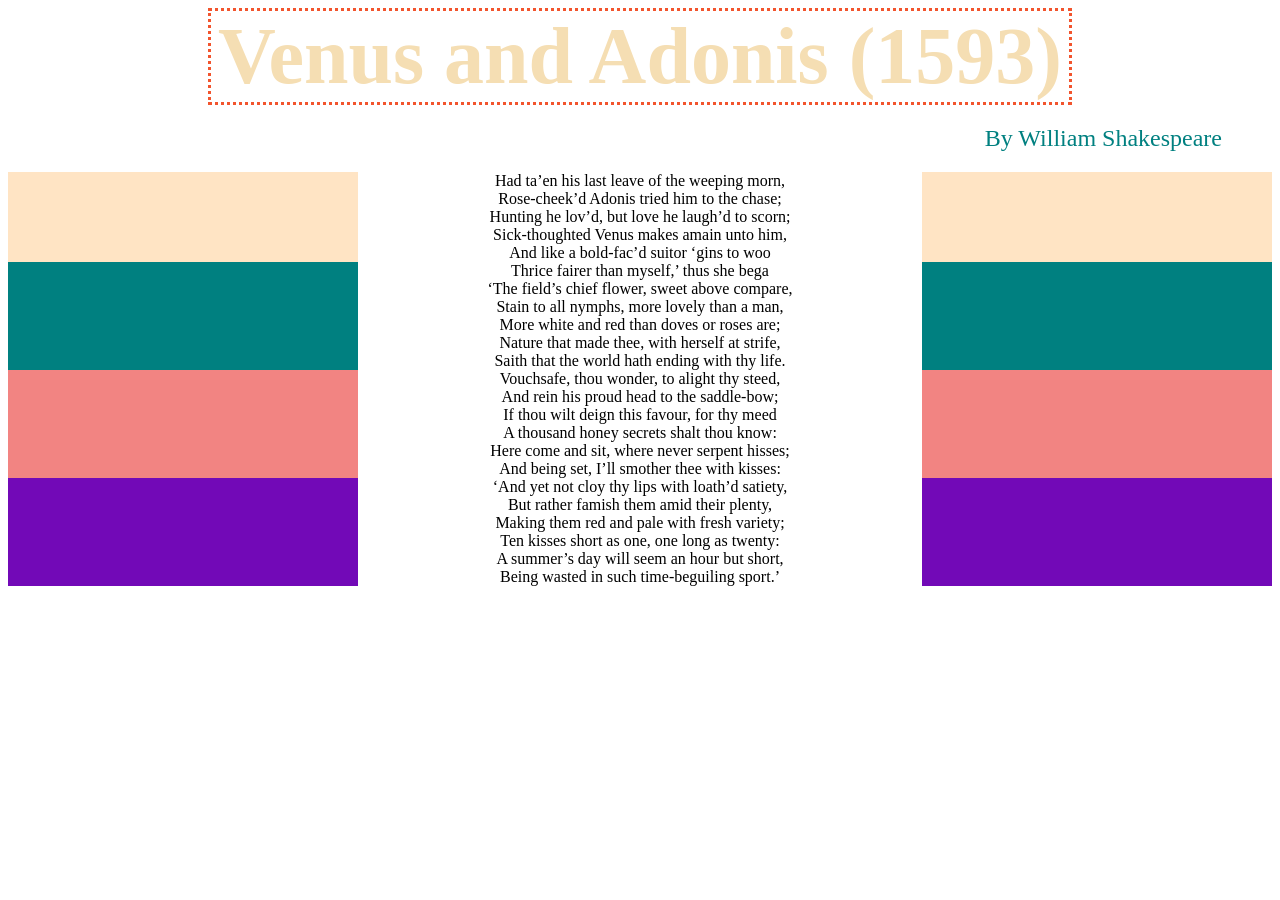
<file: index.html>
<!DOCTYPE html>
<html lang="en">
<head>
    <meta charset="UTF-8">
    <meta name="viewport" content="width=device-width, initial-scale=1.0">
    <title>Poem</title>
    <link rel="stylesheet" href="poem.css">
</head>
<body>
    <div class="bgimg">
    <h1>Venus and Adonis (1593)</h1>
    </div>
    <h2>By William Shakespeare</h2>
    <div id="one">
        Had ta’en his last leave of the weeping morn,<br>
        Rose-cheek’d Adonis tried him to the chase;<br>
        Hunting he lov’d, but love he laugh’d to scorn;<br>     
        Sick-thoughted Venus makes amain unto him,<br>
        And like a bold-fac’d suitor ‘gins to woo <br>
    </div>

    <div id="two">
        Thrice fairer than myself,’ thus she bega <br>
        ‘The field’s chief flower, sweet above compare, <br>      
         Stain to all nymphs, more lovely than a man, <br>
         More white and red than doves or roses are;<br>
         Nature that made thee, with herself at strife,<br>
         Saith that the world hath ending with thy life.   <br>
    </div>

    <div id="three">
        Vouchsafe, thou wonder, to alight thy steed,<br>
        And rein his proud head to the saddle-bow;<br>
        If thou wilt deign this favour, for thy meed <br>
        A thousand honey secrets shalt thou know:   <br>
        Here come and sit, where never serpent hisses; <br>
        And being set, I’ll smother thee with kisses: <br>
    </div>

    <div id="four">
        ‘And yet not cloy thy lips with loath’d satiety, <br>
        But rather famish them amid their plenty,   <br>
        Making them red and pale with fresh variety;<br>
        Ten kisses short as one, one long as twenty:<br>
        A summer’s day will seem an hour but short,<br>
        Being wasted in such time-beguiling sport.’<br>
    </div>
</body>
</html>
</file>
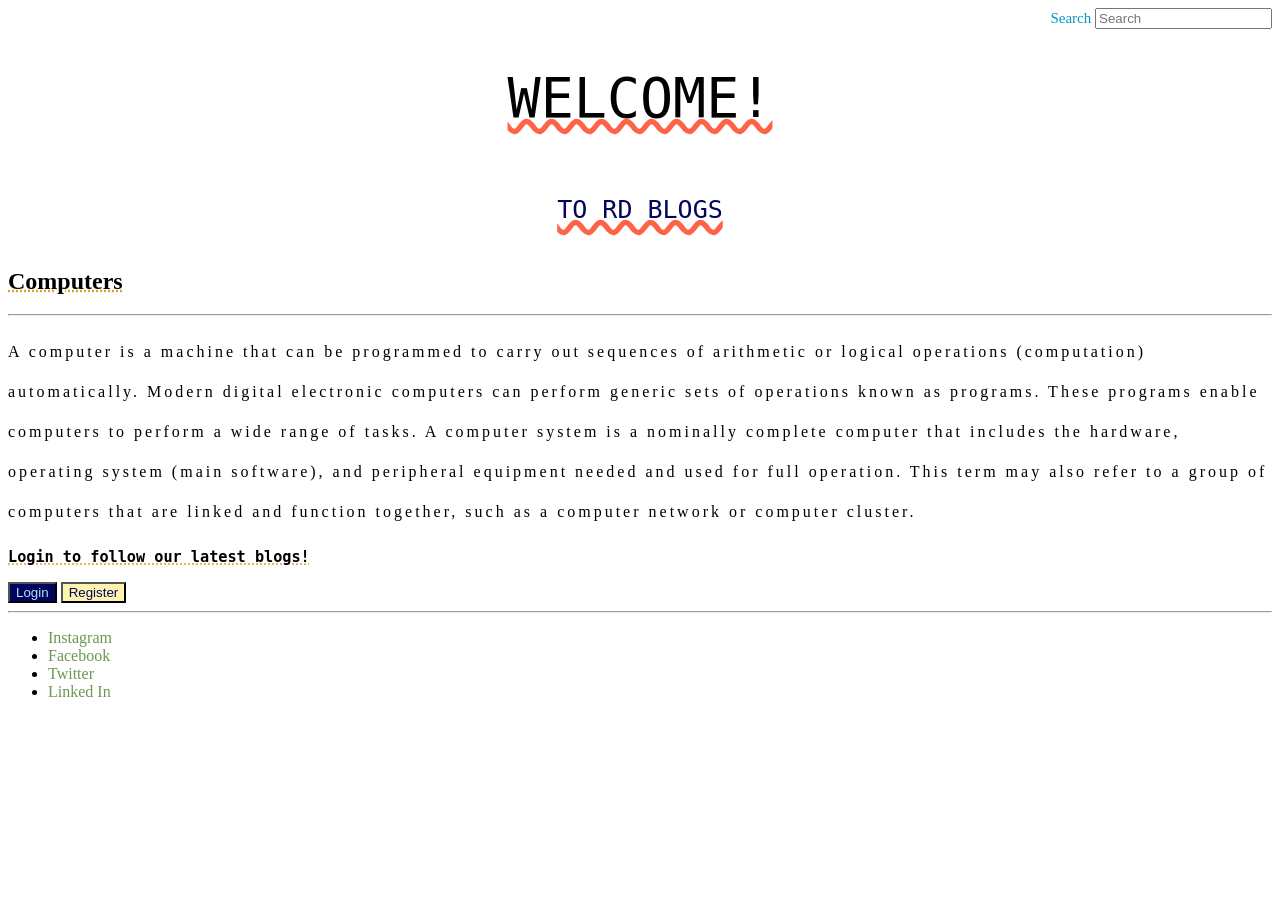
<file: Web Development/Into to HTML and CSS/index.html>
<!DOCTYPE html>
<html lang="en">
<head>
    <meta charset="UTF-8">
    <meta name="viewport" content="width=device-width, initial-scale=1.0">
    <title>More with CSS</title>
    <link rel="stylesheet" href="css1.css">
</head>
<body>
    <header>
        <nav>
            <label for="search">Search</label>
            <input type = "text" placeholder="Search" id ="search">
         </nav>
    </header>
    <h1>
        Welcome!
    </h1>
    <h1>
        <span id ="rdb">To RD blogs</span>
    </h1>
    <h2>Computers</h2>
    <hr>
    <p>
        A computer is a machine that can be programmed to carry out sequences of arithmetic or logical operations (computation) automatically. Modern digital electronic computers can perform generic sets of operations known as programs. These programs enable computers to perform a wide range of tasks. A computer system is a nominally complete computer that includes the hardware, operating system (main software), and peripheral equipment needed and used for full operation. This term may also refer to a group of computers that are linked and function together, such as a computer network or computer cluster.
    </p>

    <div>
        <h3>Login to follow our latest blogs!</h3>
        <button id="login">Login</button>
        <button id="register">Register</button>
    </div>
    <hr>
    <footer>
        <nav>
            <ul>
                <li><a href="#Insta">Instagram</a></li>
                <li><a href="#Fb">Facebook</a></li>
                <li><a href="Twitter">Twitter</a></li>
                <li><a href="LinkedIn">Linked In</a></li>
            </ul>
        </nav>
    </footer>
    
</body>
</html>
</file>
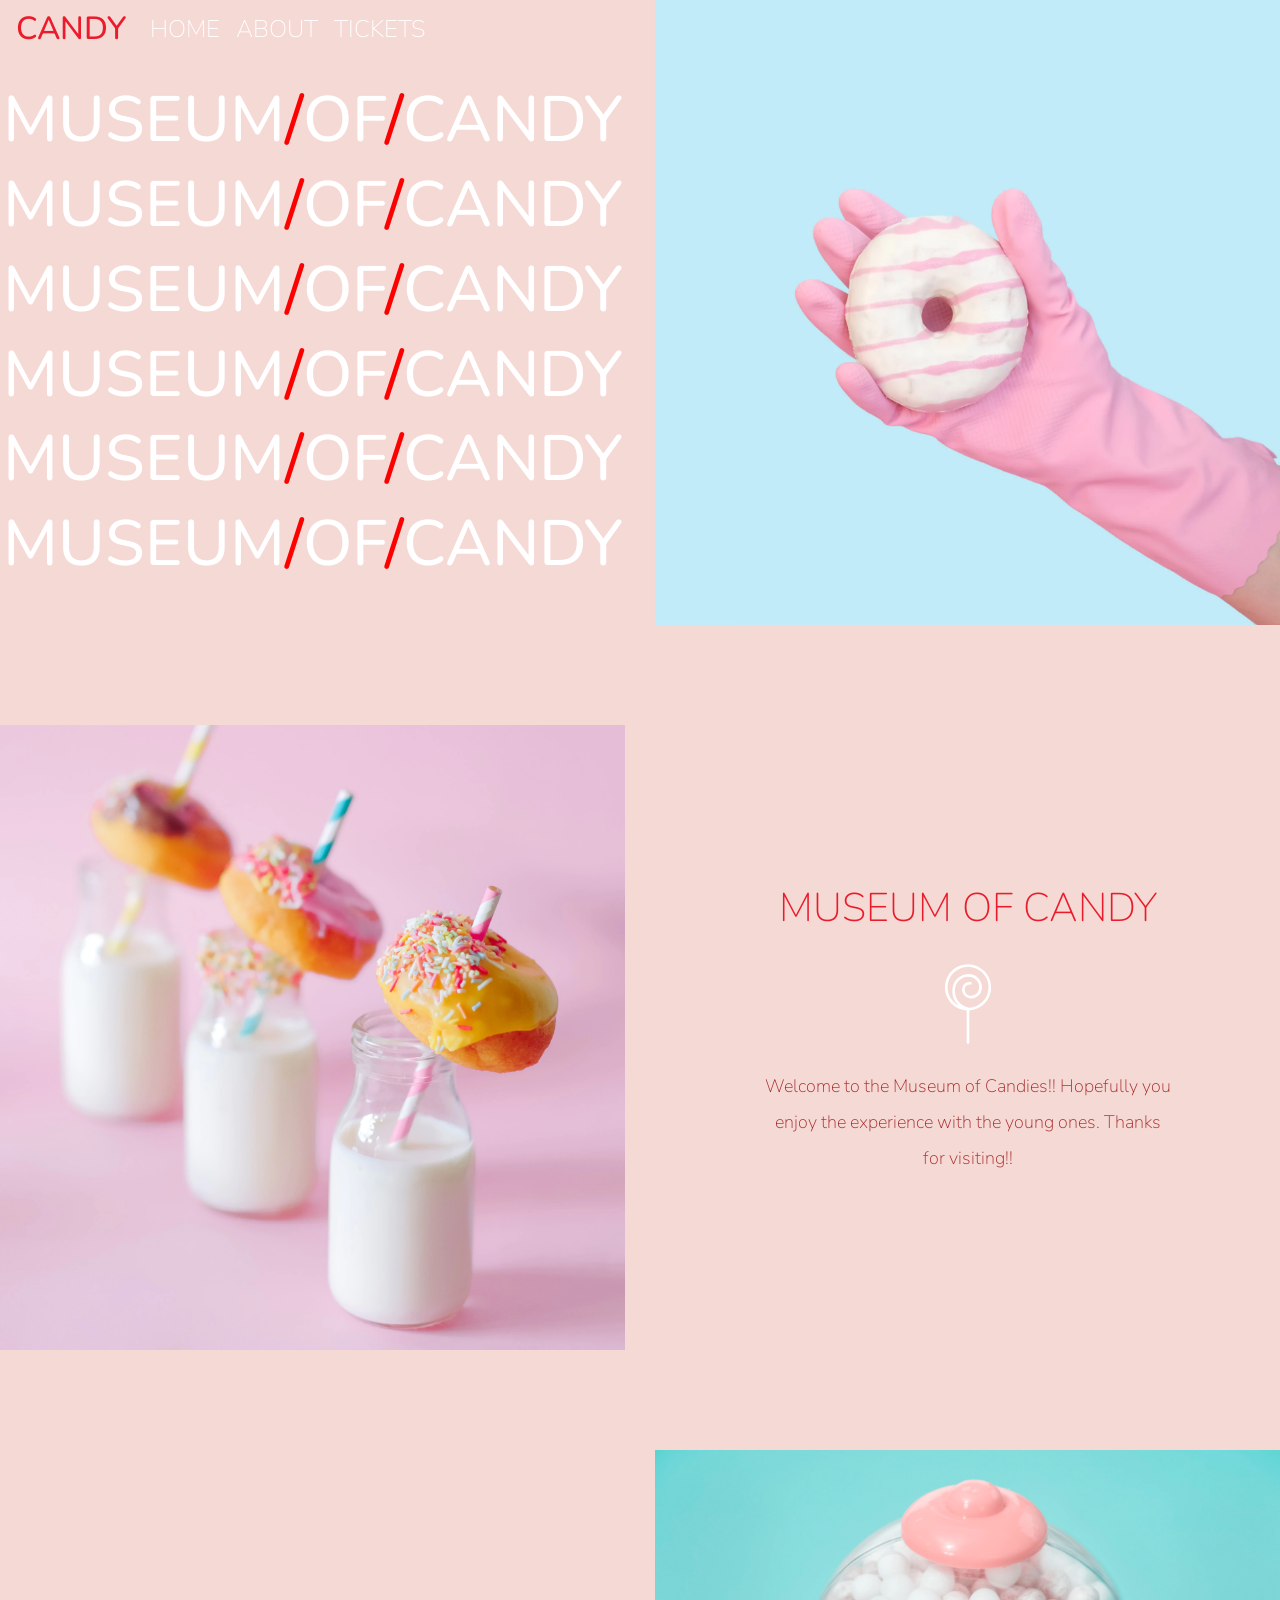
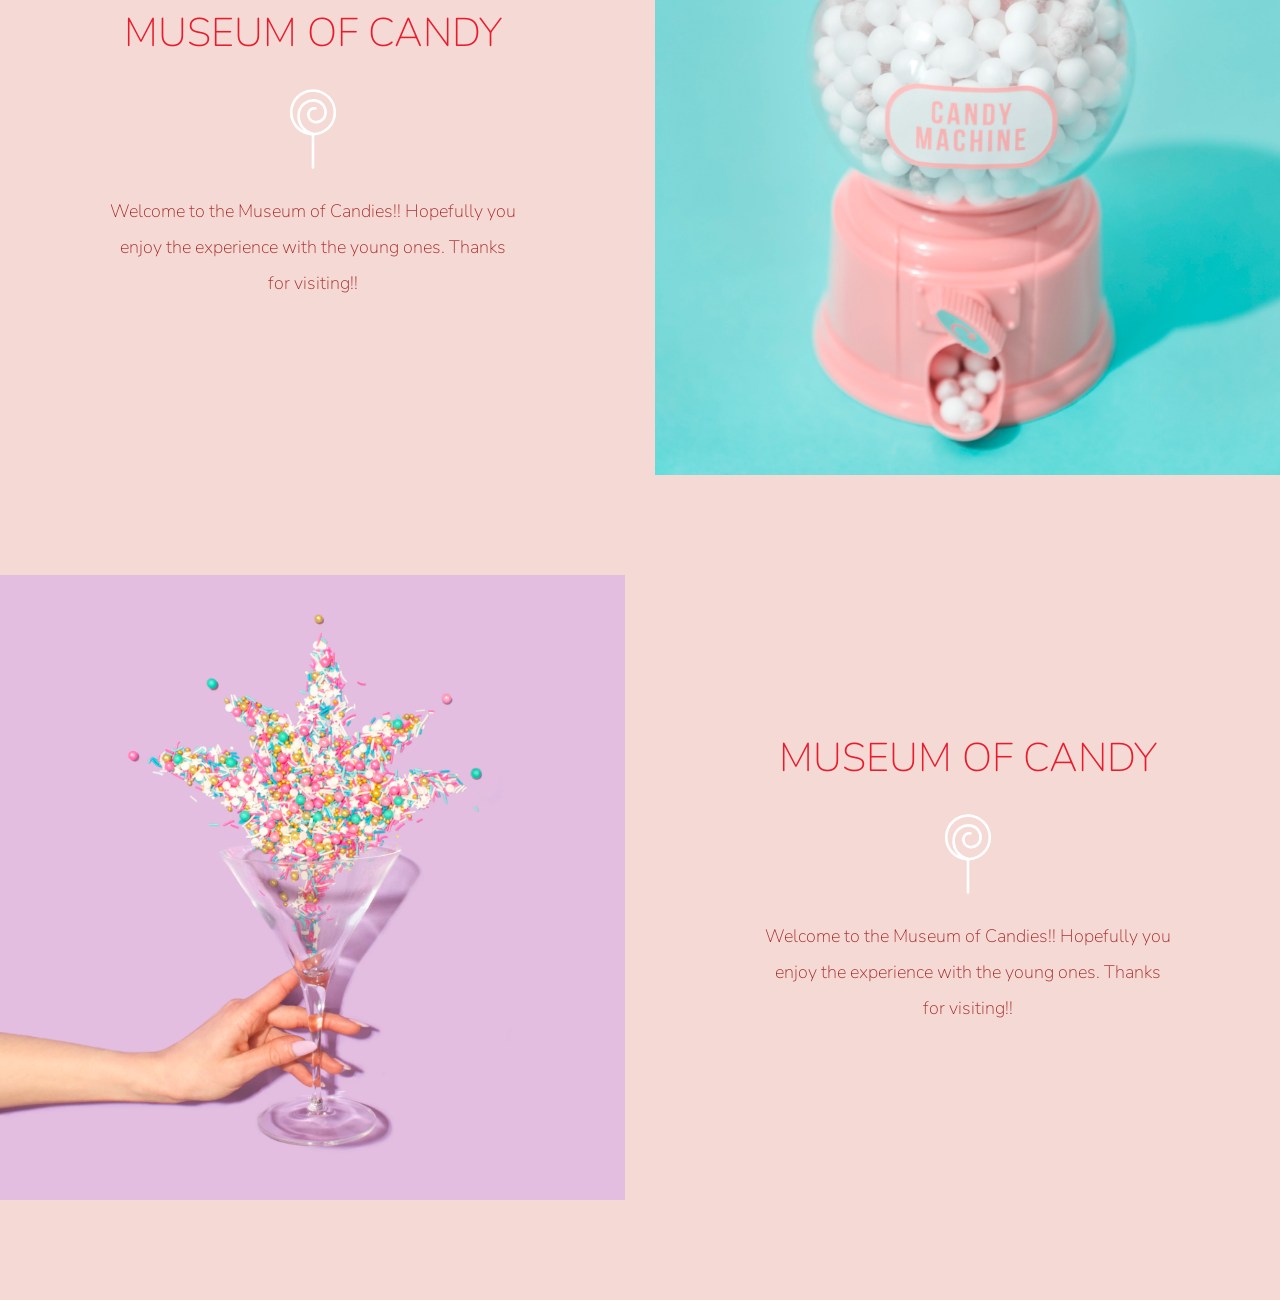
<file: Candy Museum/candymuseum.html>
<!doctype html>
<html lang="en">
  <head>
    <!-- Required meta tags -->
    <meta charset="utf-8">
    <meta name="viewport" content="width=device-width, initial-scale=1, shrink-to-fit=no">
    
    <!-- Google Font -->
    <link href="https://fonts.googleapis.com/css?family=Nunito:200,300,400,700" rel="stylesheet">

    <!-- Bootstrap CSS -->
    <link rel="stylesheet" href="https://stackpath.bootstrapcdn.com/bootstrap/4.1.3/css/bootstrap.min.css" integrity="sha384-MCw98/SFnGE8fJT3GXwEOngsV7Zt27NXFoaoApmYm81iuXoPkFOJwJ8ERdknLPMO" crossorigin="anonymous">
    
    <!-- Custom CSS -->
    <link rel="stylesheet" href="candy.css">

    <title>Museum of Candy</title>
  </head>
  
  <body>
    <nav id='mainnavbar' class="navbar navbar-dark navbar-expand-md py-0 fixed-top">
        <a href="#" class="navbar-brand">CANDY</a>
        <button class="navbar-toggler" data-toggle="collapse" data-target="#navLinks" aria-label="Toggle Navbar">
            <span class="navbar-toggler-icon"></span>
        </button>
        <div class="collaspse navbar-collapse" id="navLinks">
            <ul class="navbar-nav">
                <li class="nav-item">
                    <a href="" class="nav-link">HOME</a>
                </li>
                <li class="nav-item">
                    <a href="" class="nav-link">ABOUT</a>
                </li>
                <li class="nav-item">
                    <a href="" class="nav-link">TICKETS</a>
                </li>
            </ul>
        </div>
    </nav>

    <section class="container-fluid px-0">
        <div class="row align-items-center">
            <div class="col-lg-6">
                <div id="headinggroup" class="text-white text-center d-none d-lg-block mt-5">
                    <h1 class="">MUSEUM<span>/</span>OF<span>/</span>CANDY</h1> 
                    <h1 class="">MUSEUM<span>/</span>OF<span>/</span>CANDY</h1> 
                    <h1 class="">MUSEUM<span>/</span>OF<span>/</span>CANDY</h1> 
                    <h1 class="">MUSEUM<span>/</span>OF<span>/</span>CANDY</h1> 
                    <h1 class="">MUSEUM<span>/</span>OF<span>/</span>CANDY</h1> 
                    <h1 class="">MUSEUM<span>/</span>OF<span>/</span>CANDY</h1>  
                </div>
            </div>
            <div class="col-lg-6">
                <img class="img-fluid" src="Images/hand2.png" alt="">
            </div>
        </div>
    </section>

    <section class="container-fluid px-0">
        <div class="row align-items-center content">
            <div class="col-md-6 order-2 order-md-1">
                <img src="Images/milk.png" alt="" class="img-fluid">
            </div>
            <div class="col-md-6 text-center order-1 order-md-2">
                <div class="row justify-content-center">
                    <div class="col-10 col-lg-8 purpur mb-5 mb-md-0">
                        <h2>MUSEUM OF CANDY</h2>
                        <img src="Images/lolli_icon.png" alt="" class="d-none d-lg-inline">
                        <p class="lead">Welcome to the Museum of Candies!! Hopefully you enjoy the experience with the young ones. Thanks for visiting!!</p>
                    </div>
                </div>
            </div>
        </div>
        <div class="row align-items-center content">
            <div class="col-md-6 text-center">
                <div class="row justify-content-center">
                    <div class="col-10 col-lg-8 purpur mb-5 mb-md-0">
                        <h2>MUSEUM OF CANDY</h2>
                        <img src="Images/lolli_icon.png" alt="" class="d-none d-lg-inline">
                        <p class="lead">Welcome to the Museum of Candies!! Hopefully you enjoy the experience with the young ones. Thanks for visiting!!</p>
                    </div>
                </div>
            </div>
            <div class="col-md-6">
                <img src="Images/gumball.png" alt="" class="img-fluid">
            </div>
        </div>
        <div class="row align-items-center content">
            <div class="col-md-6 order-2 order-md-1">
                <img src="Images/sprinkles.png" alt="" class="img-fluid">
            </div>
            <div class="col-md-6 text-center order-1 order-md-2">
                <div class="row justify-content-center">
                    <div class="col-10 col-lg-8 purpur mb-5 mb-md-0">
                        <h2>MUSEUM OF CANDY</h2>
                        <img src="Images/lolli_icon.png" alt="" class="d-none d-lg-inline">
                        <p class="lead">Welcome to the Museum of Candies!! Hopefully you enjoy the experience with the young ones. Thanks for visiting!!</p>
                    </div>
                </div>
            </div>
        </div>
    </section>

    <!-- Optional JavaScript -->
    <!-- jQuery first, then Popper.js, then Bootstrap JS -->
    <script src="https://code.jquery.com/jquery-3.3.1.slim.min.js" integrity="sha384-q8i/X+965DzO0rT7abK41JStQIAqVgRVzpbzo5smXKp4YfRvH+8abtTE1Pi6jizo" crossorigin="anonymous"></script>
    <script src="https://cdnjs.cloudflare.com/ajax/libs/popper.js/1.14.3/umd/popper.min.js" integrity="sha384-ZMP7rVo3mIykV+2+9J3UJ46jBk0WLaUAdn689aCwoqbBJiSnjAK/l8WvCWPIPm49" crossorigin="anonymous"></script>
    <script src="https://stackpath.bootstrapcdn.com/bootstrap/4.1.3/js/bootstrap.min.js" integrity="sha384-ChfqqxuZUCnJSK3+MXmPNIyE6ZbWh2IMqE241rYiqJxyMiZ6OW/JmZQ5stwEULTy" crossorigin="anonymous"></script>
    
    <script>
        $(function () {
            $(document).scroll(function(){
                var $nav = $("#mainnavbar");
                $nav.toggleClass("scrolled", $(this).scrollTop() > $nav.height());
            })
        })
    </script>

  </body>
</html>
</file>
<file: poem.css>
h1 {
    color:wheat;
    text-align: center;
    font-size: 80px;
    border-color: #f2542d;
    border-style: dotted;
    margin:0%;
    margin-left: 200px;
    margin-right: 200px;
}

h2{
    font-family: Cambria, Cochin, Georgia, Times, 'Times New Roman', serif;
    font-weight: 200;
    text-align: right;
    padding-right: 50px;
    color: teal;
}

#one{
    border-color: bisque;
    border-style: solid;
    border-width: 5px;
    text-align: center;
    border-left-width: 350px;
    border-right-width: 350px;
    border-top-width: 0px;
    border-bottom-width: 0px;
    transition: border-left-width 1s 10ms, border-right-width 1s 10ms;
}

#two{
    border-color: teal;
    border-style: solid;
    border-width: 5px;
    text-align: center;
    border-left-width: 350px;
    border-right-width: 350px;
    border-top-width: 0px;
    border-bottom-width: 0px;
    transition: border-left-width 1s 10ms, border-right-width 1s 10ms;
}

#three{
    border-color: #f28482;
    border-style: solid;
    border-width: 5px;
    text-align: center;
    border-left-width: 350px;
    border-right-width: 350px;
    border-top-width: 0px;
    border-bottom-width: 0px;
    transition: border-left-width 1s 10ms, border-right-width 1s 10ms;
}

#four{
    border-color: #7209b7;
    border-style: solid;
    border-width: 5px;
    text-align: center;
    border-left-width: 350px;
    border-right-width: 350px;
    border-top-width: 0px;
    border-bottom-width: 0px;
    transition: border-left-width 1s 10ms, border-right-width 1s 10ms;
}

#one:hover{
    background-color: rgba(211, 138, 28, 0.479);
    border-left-width: 20px;
    border-right-width: 20px;
    color: red;
    font-size: 1.2em;
}

#two:hover{
    background-color: paleturquoise;
    border-left-width: 20px;
    border-right-width: 20px;
    color: blue;
    font-size: 1.2em;
}

#three:hover{
    background-color: rgba(231, 144, 144, 0.74);
    border-left-width: 20px;
    border-right-width: 20px;
    color: white;
    font-size: 1.2em;
}

#four:hover{
    background-color: rgba(203, 145, 236, 0.74);
    border-left-width: 20px;
    border-right-width: 20px;
    color: green;
    font-size: 1.2em;
}
</file>
<file: Web Development/Into to HTML and CSS/css1.css>
header{
    color: #0096C7;
    font-size: 15px;
    text-align: right;
}

h1 {
    text-align: center;
    text-decoration: underline wavy tomato;
    font-size: 55px;
    font-family: monospace; 
    font-weight: 400;
    text-transform: uppercase;
}

h2 {
    text-decoration: underline dotted goldenrod;
}
p {
    line-height: 2.5;
    letter-spacing: 3px;
}

h3{
    text-decoration: underline goldenrod dotted;
    font-family: monospace;
}
#login{
    color: #ADE8F4;
    background-color:#03045E;   
}

#register{
    color: #03045E;
    background-color: #FFF3B0;
}

footer ul li a{
    text-decoration: none;
    color: #6A994E;
}

#rdb{
    color:  #03045E;
    font-size: 25px;
}
</file>
<file: Candy Museum/candy.css>
body{
    background: #f5d9d5;
    font-family: "Nunito",sans-serif;
}

.purpur h2{
    color:#EA1C2C;
    font-weight: 100;
    font-size:2.5rem;
}

.purpur p{
    color: brown;
    font-weight: 100;
    font-size: 1.125rem;
    line-height: 2;
}

.content {
    margin-top: 100px;
    margin-bottom: 100px;
}

#mainnavbar {
    font-size: 1.5em;
    font-weight: 100;
}

#mainnavbar .nav-link{
    color: white;
}

#mainnavbar .nav-link:hover{
    color: #EA1C2C;
}

#mainnavbar .navbar-brand{
    color: #EA1C2C;
    font-weight: 500;
    font-size: 2rem;
}

#headinggroup span{
    color:red;
}

#headinggroup h1{
    font-size: 100;
    font-size: 4rem;
}

.navbar.scrolled{
    background: rgb(222,192,222);
    transition: background 500ms;
}

@media (max-width: 1250px) {
    #headinggroup h1{
        font-size: 100;
        font-size: 3rem;
    }
}
</file>
